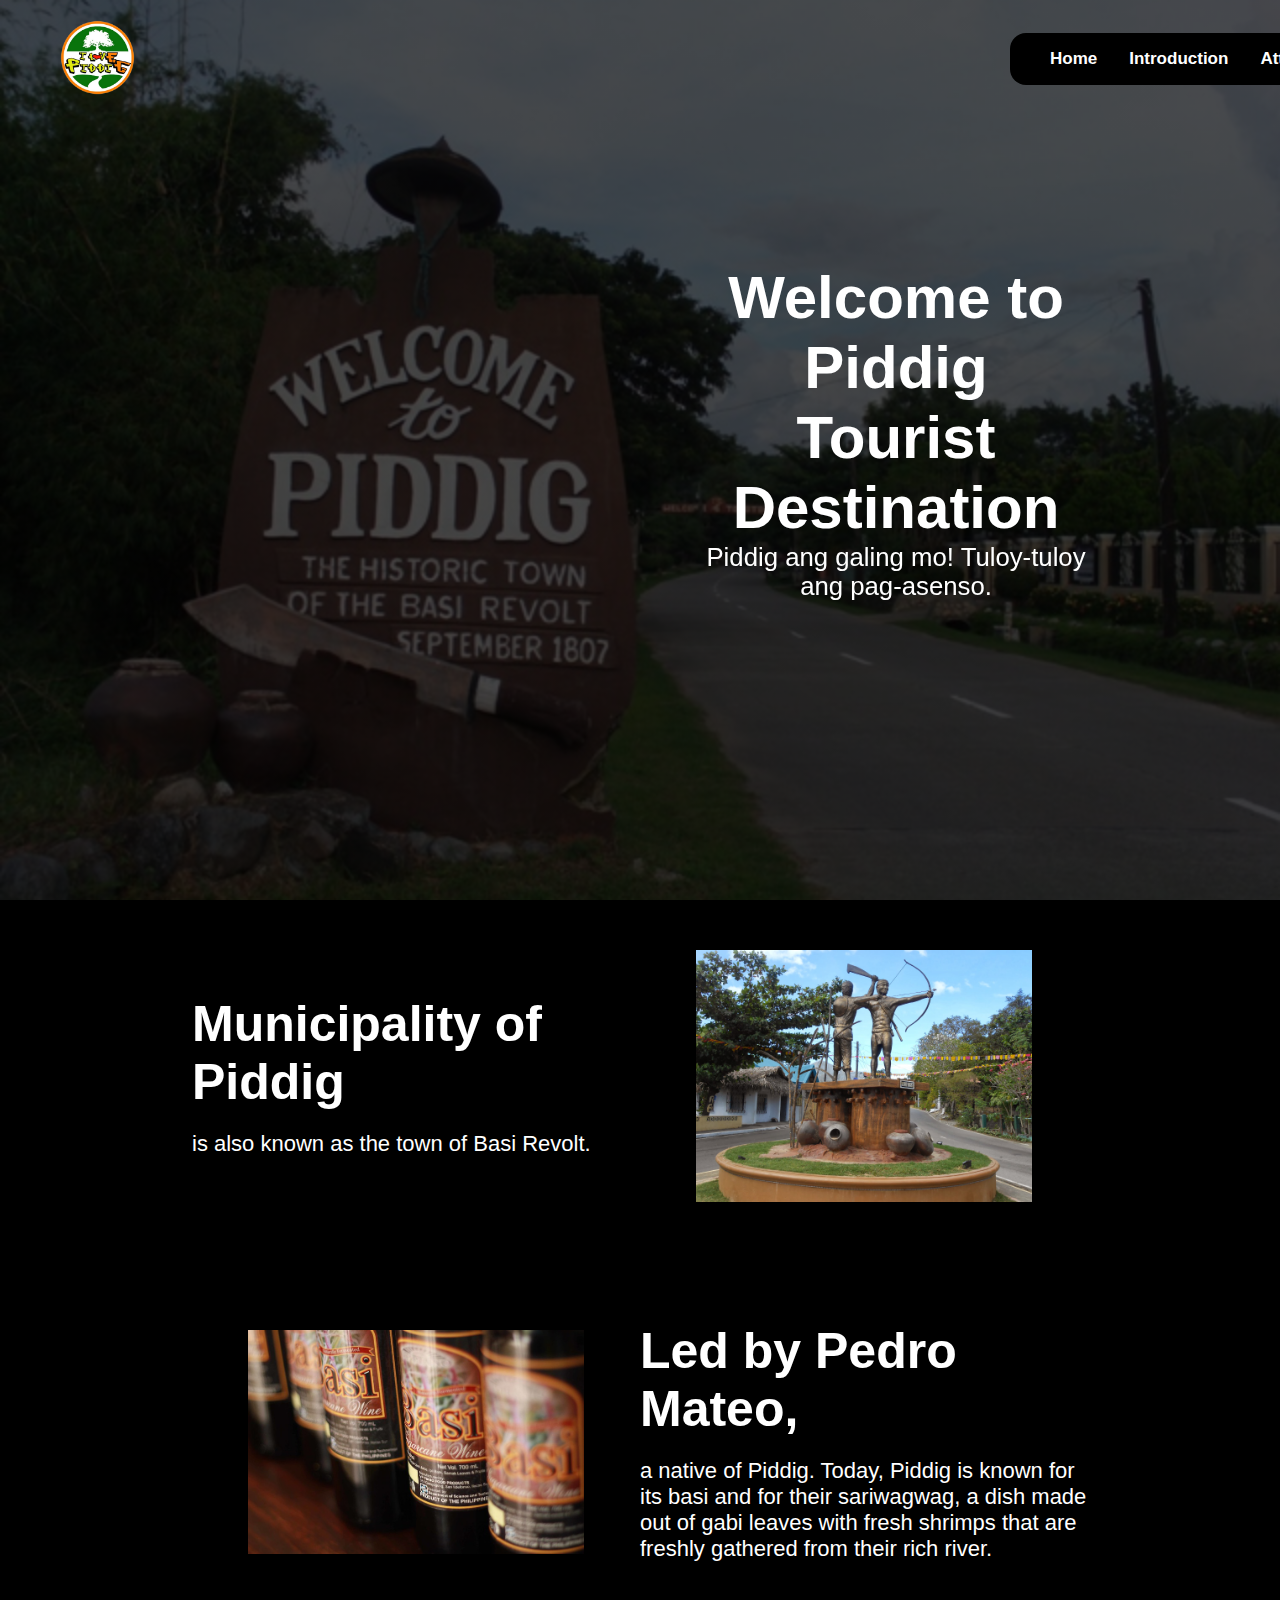
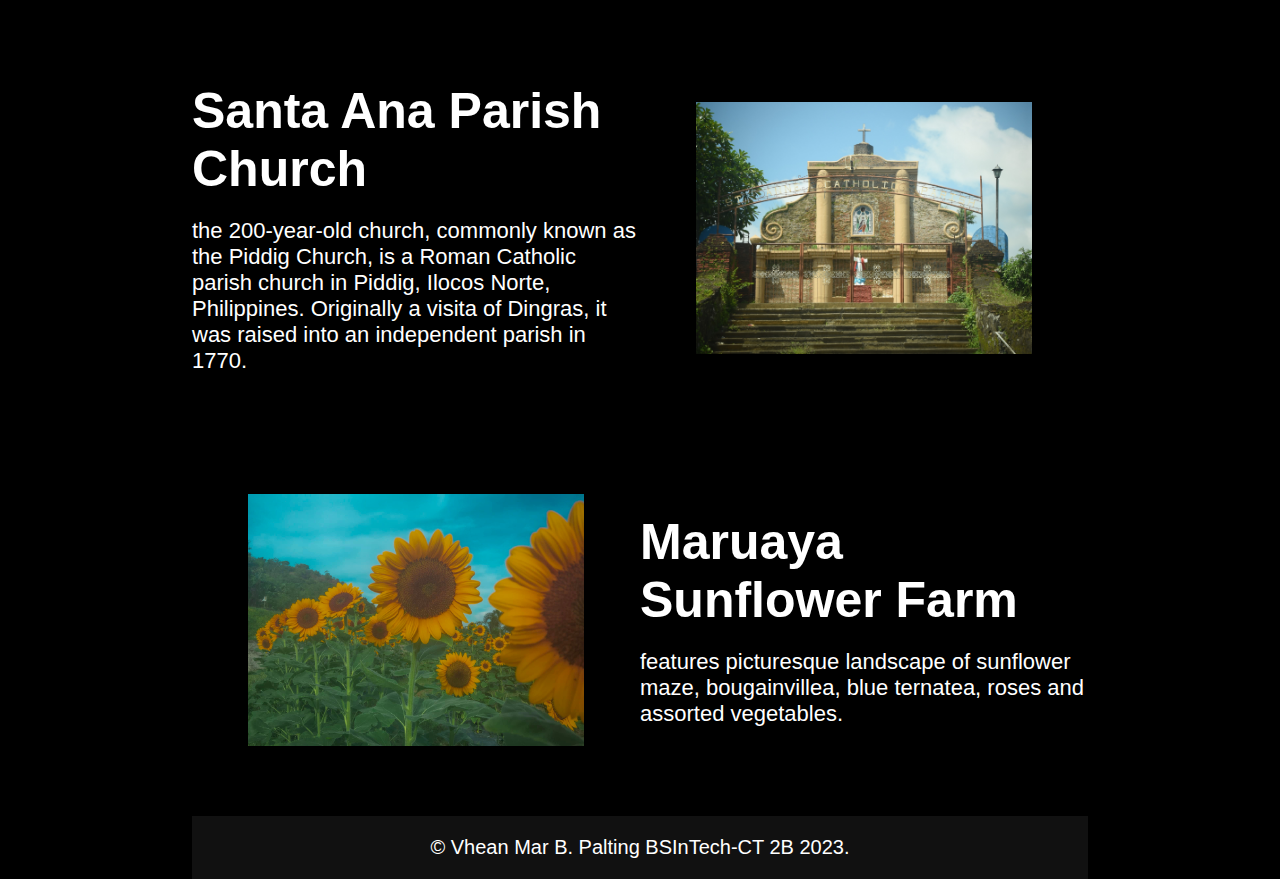
<file: index.html>
<!DOCTYPE html>
<html lang="en">
<head>
    <meta charset="UTF-8">
    <meta name="viewport" content="width=device-width, initial-scale=1.0">
    <title>Tourist Destination | Piddig, Ilocos Norte</title>
    <link rel="stylesheet" href="index.css">
</head>
<body>
    <header class="header" id="home">
        <a href="https://web.facebook.com/LGUPiddigIlocosNorte"><img class="logo" src="./images/IlovePiddig.png", width="75px" alt="Logo">
            <nav class="navbar">
                <ul class="nav-links">
                    <li class="nav-link"><a href="#home">Home</a></li>
                    <li class="nav-link"><a href="#intro">Introduction</a></li>
                    <li class="nav-link attns">
                        <a href="#">Attractions</a>
                        <ul class="drop-down">
                            <li><a href="#church">Saint Anne Church</a></li>
                            <li><a href="#sunflower">Sunflower Farm</a></li>
                        </ul>
                    </li>
                    <li class="nav-link"><a href="sources.html">More</a></li>
                </ul>
            </nav>
    </header>
    <section id="intro">
        <div class="features">
                    <div class="content">
            <h1>Welcome to Piddig Tourist Destination</h1>
            <h3>Piddig ang galing mo! Tuloy-tuloy ang pag-asenso.</h3>
        </div>
            <div class="row">
                <div class="text-col">
                    <a class="link-text" href="https://web.facebook.com/LGUPiddigIlocosNorte"><h2>Municipality of Piddig</h2></a>
                    <p>is also known as the town of Basi Revolt.</p>
                </div>
                <div class="img-col">
                    <a href="https://web.facebook.com/LGUPiddigIlocosNorte"><img src="./images/Basi Revolt.JPG"></a>
                </div>
            </div>
            <div class="row">
                <div class="img-col">
                    <img src="./images/Basi Wine.jpg">
                </div>
                <div class="text-col">
                    <h2>Led by Pedro Mateo,</h2>
                    <p>a native of Piddig. Today, Piddig is known for its basi and for their sariwagwag, a dish
                    made out of gabi leaves with fresh shrimps that are freshly gathered from their rich river.</p>
                </div>
            </div>
    <section id="church">
        <div class="row">
            <div class="text-col">
                <a href="https://web.facebook.com/people/Saint-Anne-Catholic-Parish-Piddig-Ilocos-Norte/100091076198350/?_rdc=1&_rdr"><h2>Santa Ana Parish Church</h2></a>
                <p>the 200-year-old church, commonly known as the Piddig Church, is a Roman Catholic parish church in Piddig,
                Ilocos Norte, Philippines. Originally a visita of Dingras, it was raised into an independent parish in 1770.</p>
            </div>
            <div class="img-col">
                <a href="https://web.facebook.com/people/Saint-Anne-Catholic-Parish-Piddig-Ilocos-Norte/100091076198350/?_rdc=1&_rdr"><img class="pic-3" src="./images/DSC_0302copy.JPG"></a>
            </div>
        </div>
    <section id="sunflower">
        <div class="row">
            <div class="img-col">
                <a href="https://web.facebook.com/piddigsunflowerfarm"><img src="./images/Sunflower 3.jpg"></a>
            </div>
            <div class="text-col">
                <a href="https://web.facebook.com/piddigsunflowerfarm"><h2>Maruaya Sunflower Farm</h2></a>
                <p>features picturesque landscape of sunflower maze,
                bougainvillea, blue ternatea, roses and assorted vegetables.</p>
            </div>
        </div>
    </section>
<footer>
    <span>&copy Vhean Mar B. Palting BSInTech-CT 2B 2023.</span>
</footer>
</body>
</html>
</file>
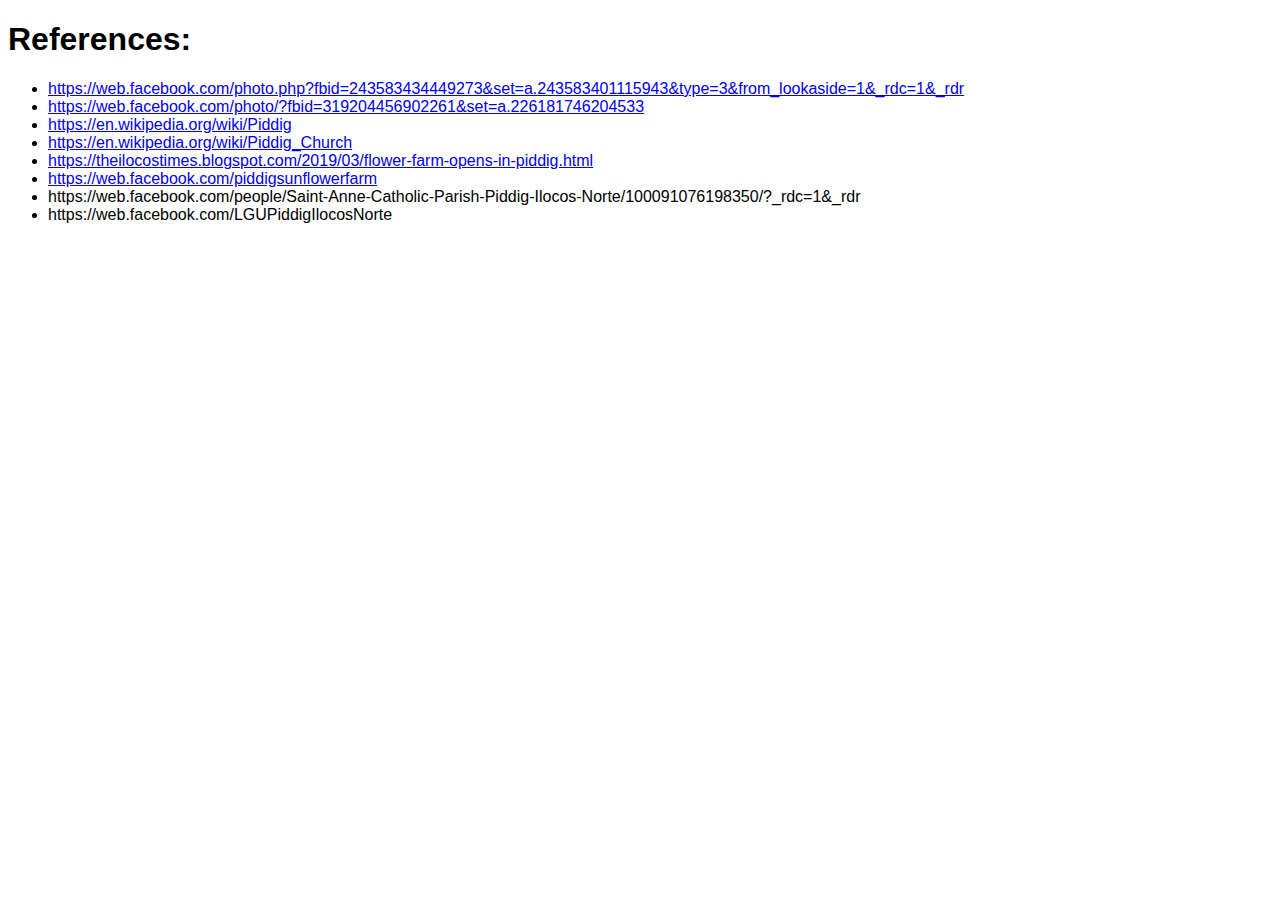
<file: sources.html>
<!DOCTYPE html>
<html lang="en">
<head>
    <meta charset="UTF-8">
    <meta name="viewport" content="width=device-width, initial-scale=1.0">
    <title>References</title>
<style>
    h1 {
        font-family: 'Franklin Gothic Medium', 'Arial Narrow', Arial, sans-serif;
    }
    ul {
        font-family: 'Arial Narrow', Arial, sans-serif;
        }
</style>
</head>
    <h1>References:</h1>
    <ul>
        <li><a href="https://web.facebook.com/photo.php?fbid=243583434449273&set=a.243583401115943&type=3&from_lookaside=1&_rdc=1&_rdr">https://web.facebook.com/photo.php?fbid=243583434449273&set=a.243583401115943&type=3&from_lookaside=1&_rdc=1&_rdr</li>
        <li><a href="https://web.facebook.com/photo/?fbid=319204456902261&set=a.226181746204533">https://web.facebook.com/photo/?fbid=319204456902261&set=a.226181746204533</li>
        <li><a href="https://en.wikipedia.org/wiki/Piddig">https://en.wikipedia.org/wiki/Piddig</li>
        <li><a href="https://en.wikipedia.org/wiki/Piddig_Church">https://en.wikipedia.org/wiki/Piddig_Church</li>
        <li><a href="https://theilocostimes.blogspot.com/2019/03/flower-farm-opens-in-piddig.html">https://theilocostimes.blogspot.com/2019/03/flower-farm-opens-in-piddig.html</li>
        <li><a href="https://web.facebook.com/piddigsunflowerfarm">https://web.facebook.com/piddigsunflowerfarm</li>
        <li><a href="https://web.facebook.com/people/Saint-Anne-Catholic-Parish-Piddig-Ilocos-Norte/100091076198350/?_rdc=1&_rdr"></a>https://web.facebook.com/people/Saint-Anne-Catholic-Parish-Piddig-Ilocos-Norte/100091076198350/?_rdc=1&_rdr</li>
        <li><a href="https://web.facebook.com/LGUPiddigIlocosNorte"></a>https://web.facebook.com/LGUPiddigIlocosNorte</li>
    </ul>
<body>
    
</body>
</html>
</file>
<file: index.css>
* {
    box-sizing: border-box;
    margin: 0%;
    padding: 0%;
    font-family: Arial, sans-serif;
}
body {
    background: #000;
    color: #fff;
    font-family: Arial, sans-serif;
    margin: 0;
    padding: 0;
}

.header {
    background-image: linear-gradient(rgba(0,0,0,0.7),rgba(0,0,0,0.7)), url(./images/Welcome\ to\ Piddig.JPG);
    background-size: cover;
    background-position: center;
    padding: 10px;
    position: relative;
    width: 100%;
    height: 100vh;
}
.logo {
    position: fixed;
    display: inline-block;
    margin-top: 10px;
    margin-left: 50px;
    cursor: pointer;
}

.navbar {
    position: fixed;
    display: inline-block;
    background: #000;
    margin-top: 23px;
    margin-left: 1000px;
    padding: 0.5rem 1.5rem;
    border-radius: 1rem;
    cursor: pointer;
    z-index: 1000px;
}
.nav-links {
    display: flex;
    color: #fff;
    font-family: Arial, sans-serif;
    font-size: 17px;
}
.nav-link:hover {
    position: relative;
    color: #fff;
    font-family: Arial, sans-serif;
    font-size: 17px;
    text-decoration: none;
    transition: ease-in 0.3s;
}
.nav-link, .drop-down li {
    list-style: none;
    height: 100%;
    padding: 0.5rem 1rem;
    font-weight: 600;
    cursor: pointer;
}
a {
    text-decoration: none;
    color: currentColor;
}
.drop-down {
    position: absolute;
    display: none;
    background: red;
    border-radius: 0.5rem;
    transition: ease-in 0.3s;
}
.nav-link:hover {
    background-color: red;
    border-radius: 05rem;
    transition: ease-in 0.3s;
}
.attns:hover .drop-down {
    display: block;
    padding: 0.5rem;
    margin: 0.5rem -0.5rem;
    transition: ease-in 0.3s;
}

.content {
    position: absolute;
    top: 38%;
    left: 70%;
    transform: translate(-50%,-50%);
    text-align: center;
    margin-top: 100px;
}
.content h1 {
    font-size: 60px;
    line-height: 70px;
    font-weight: 600;
    max-width: 650px;
}
.content h3 {
    font-weight: 400;
    margin-bottom: 20px;
}

/*--------------------------*/
.features {
    padding: 0px 15%;
    font-size: 22px;

}
.row {
    display: flex;
    width: 100%;
    align-items: center;
    flex-wrap: wrap;
    padding: 50px 0;
}
.text-col {
    flex-basis: 50%;
    margin-bottom: 20px;
}
.text-col h2 {
    text-decoration: none;
    display: inline-block;
    color: #fff;
}

.img-col {
    flex-basis: 50%;
    margin-bottom: 20px;    
}
.img-col img {
    display: block;
    width: 75%;
    margin: auto;
}
.features h2 {
    font-size: 50px;
    font-weight: 600;
    margin-bottom: 20px;
}

footer {
    background-color: #111;
    text-align: center;
    padding: 20px;
    font-size: 20px;
}
</file>
